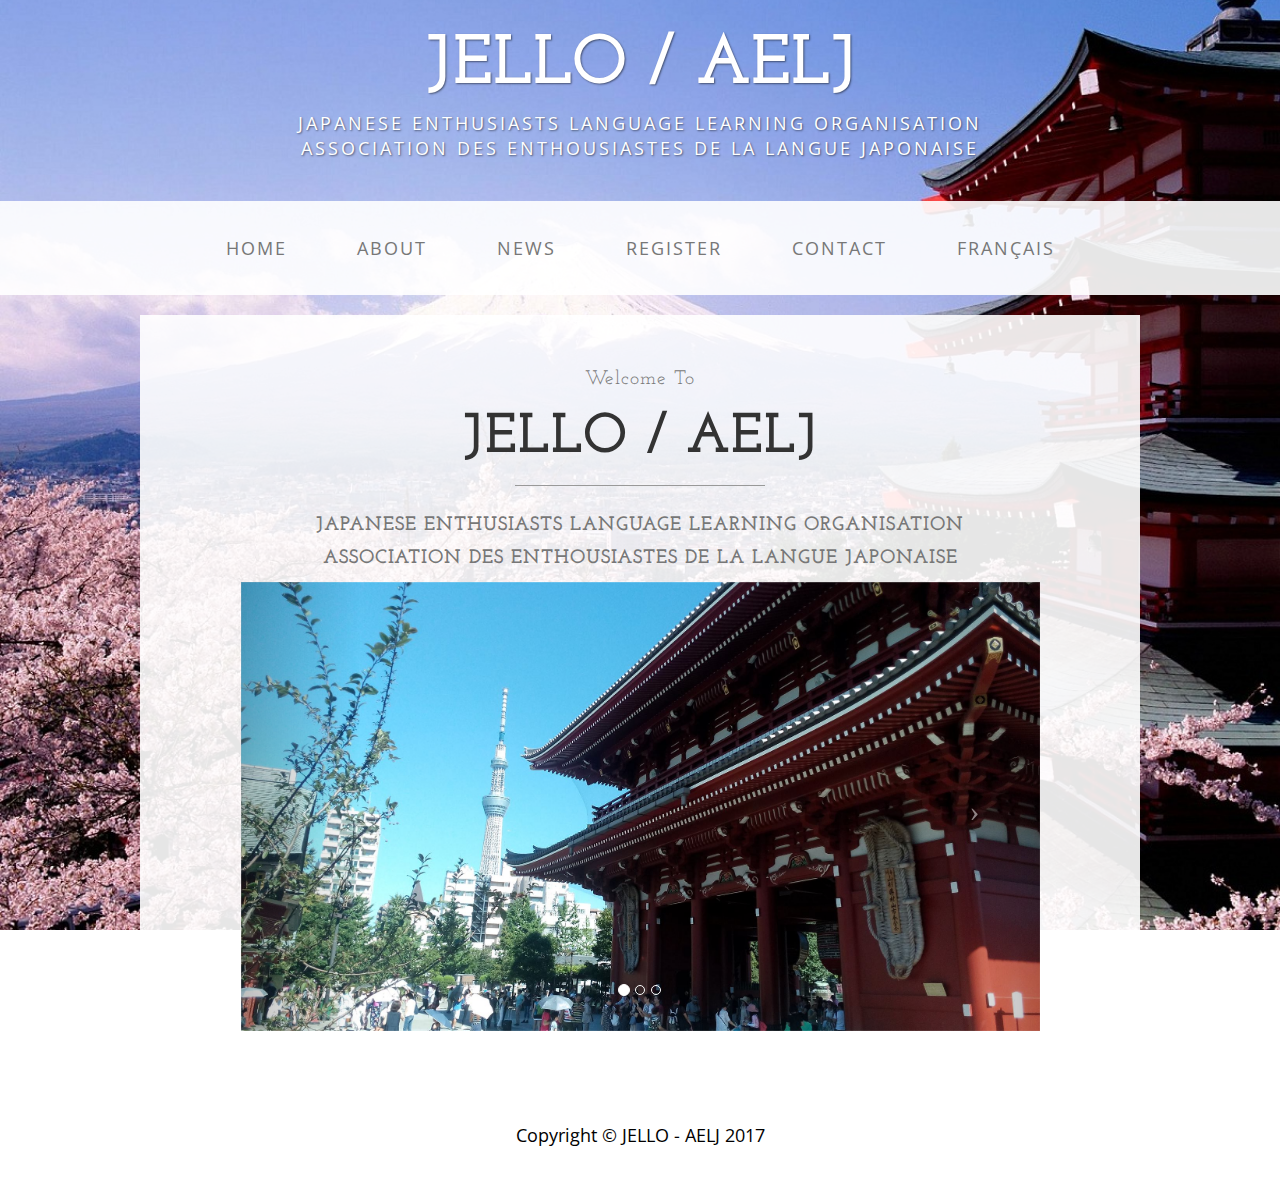
<file: index.html>
<!DOCTYPE html>
<html>

<head>

    <meta charset="utf-8">
    <meta http-equiv="X-UA-Compatible" content="IE=edge">
    <meta name="viewport" content="width=device-width, initial-scale=1">
    <meta name="description" content="Jello Aelj website">
    <meta name="author" content="Alexandre Stelzig">

    <title>JELLO / AELJ</title>

    <!-- Bootstrap Core CSS -->
    <link href="css/bootstrap.css" rel="stylesheet">

    <!-- Custom CSS -->
    <link href="css/business-casual.css" rel="stylesheet">

    <!-- Fonts -->
    <link href="https://fonts.googleapis.com/css?family=Open+Sans:300italic,400italic,600italic,700italic,800italic,400,300,600,700,800" rel="stylesheet" type="text/css">
    <link href="https://fonts.googleapis.com/css?family=Josefin+Slab:100,300,400,600,700,100italic,300italic,400italic,600italic,700italic" rel="stylesheet" type="text/css">

    <!-- HTML5 Shim and Respond.js IE8 support of HTML5 elements and media queries -->
    <!-- WARNING: Respond.js doesn't work if you view the page via file:// -->
    <!--[if lt IE 9]>
        <script src="https://oss.maxcdn.com/libs/html5shiv/3.7.0/html5shiv.js"></script>
        <script src="https://oss.maxcdn.com/libs/respond.js/1.4.2/respond.min.js"></script>
    <![endif]-->

    <!-- icon -->
    <link rel="icon" href="icon.png">

</head>

<body lang="en">

    <div class="brand">JELLO / AELJ</div>
    <div class="address-bar">Japanese Enthusiasts Language Learning Organisation <br> Association des Enthousiastes de la Langue Japonaise</div>

    <!-- Navigation -->
    <nav class="navbar navbar-default" role="navigation">
        <div class="container">
            <!-- Brand and toggle get grouped for better mobile display -->
            <div class="navbar-header">
                <button type="button" class="navbar-toggle" data-toggle="collapse" data-target="#bs-example-navbar-collapse-1">
                    <span class="sr-only">Toggle navigation</span>
                    <span class="icon-bar"></span>
                    <span class="icon-bar"></span>
                    <span class="icon-bar"></span>
                    <span class="icon-bar"></span>
                    <span class="icon-bar"></span>
                </button>
                <!-- navbar-brand is hidden on larger screens, but visible when the menu is collapsed -->
                <a class="navbar-brand" href="index.html">JELLO/AELJ</a>
            </div>
            <!-- Collect the nav links, forms, and other content for toggling -->
            <div class="collapse navbar-collapse" id="bs-example-navbar-collapse-1">
                <ul class="nav navbar-nav">
                    <li>
                        <a href="index.html">Home</a>
                    </li>
                    <li>
                        <a href="about.html">About</a>
                    </li>
                    <li>
                        <a href="news.html">News</a>
                    </li>
                    <li>
                        <a href="register.html">Register</a>
                    </li>
                    <li>
                        <a href="contact.html">Contact</a>
                    </li>
                    <li>
                        <a href="">Français</a>
                    </li>
                </ul>
            </div>
            <!-- /.navbar-collapse -->
        </div>
        <!-- /.container -->
    </nav>

    <div class="container">

        <div class="row">
            <div class="box">
                <div class="col-lg-12 text-center">

                    <h2 class="brand-before">
                        <small>Welcome to</small>
                    </h2>
                    <h1 class="brand-name">JELLO / AELJ</h1>
                    <hr class="tagline-divider">
                    <h2>
                        <small>
                            <strong>Japanese Enthusiasts Language Learning Organisation <br> Association des Enthousiastes de la Langue Japonaise</strong>
                        </small>
                    </h2>

                    <div id="carousel-example-generic" class="carousel slide">
                        <!-- Indicators -->
                        <ol class="carousel-indicators hidden-xs">
                            <li data-target="#carousel-example-generic" data-slide-to="0" class="active"></li>
                            <li data-target="#carousel-example-generic" data-slide-to="1"></li>
                            <li data-target="#carousel-example-generic" data-slide-to="2"></li>
                        </ol>

                        <!-- Wrapper for slides -->
                        <div class="carousel-inner">
                            <div class="item active">
                                <img class="img-responsive img-full center" src="img/home/slide-1.jpg" alt="">
                            </div>
                            <div class="item">
                                <img class="img-responsive img-full" src="img/home/slide-2.jpg" alt="">
                            </div>
                            <div class="item">
                                <img class="img-responsive img-full" src="img/home/slide-3.jpg" alt="">
                            </div>
                        </div>

                        <!-- Controls -->
                        <a class="left carousel-control" href="#carousel-example-generic" data-slide="prev">
                            <span class="icon-prev"></span>
                        </a>
                        <a class="right carousel-control" href="#carousel-example-generic" data-slide="next">
                            <span class="icon-next"></span>
                        </a>
                    </div>
                    
                </div>
            </div>
        </div>
        <div class="clearfix"></div>
    </div>
    <!-- /.container -->

    <footer>
        <div class="container">
            <div class="row">
                <div class="col-lg-12 text-center">
                    <p>Copyright &copy; JELLO - AELJ 2017</p>
                </div>
            </div>
        </div>
    </footer>

    <!-- jQuery -->
    <script src="js/jquery.js"></script>

    <!-- Bootstrap Core JavaScript -->
    <script src="js/bootstrap.js"></script>

    <!-- Script to Activate the Carousel -->
    <script>
    $('.carousel').carousel({
        interval: 5000 //changes the speed
    })
    </script>

</body>

</html>
</file>
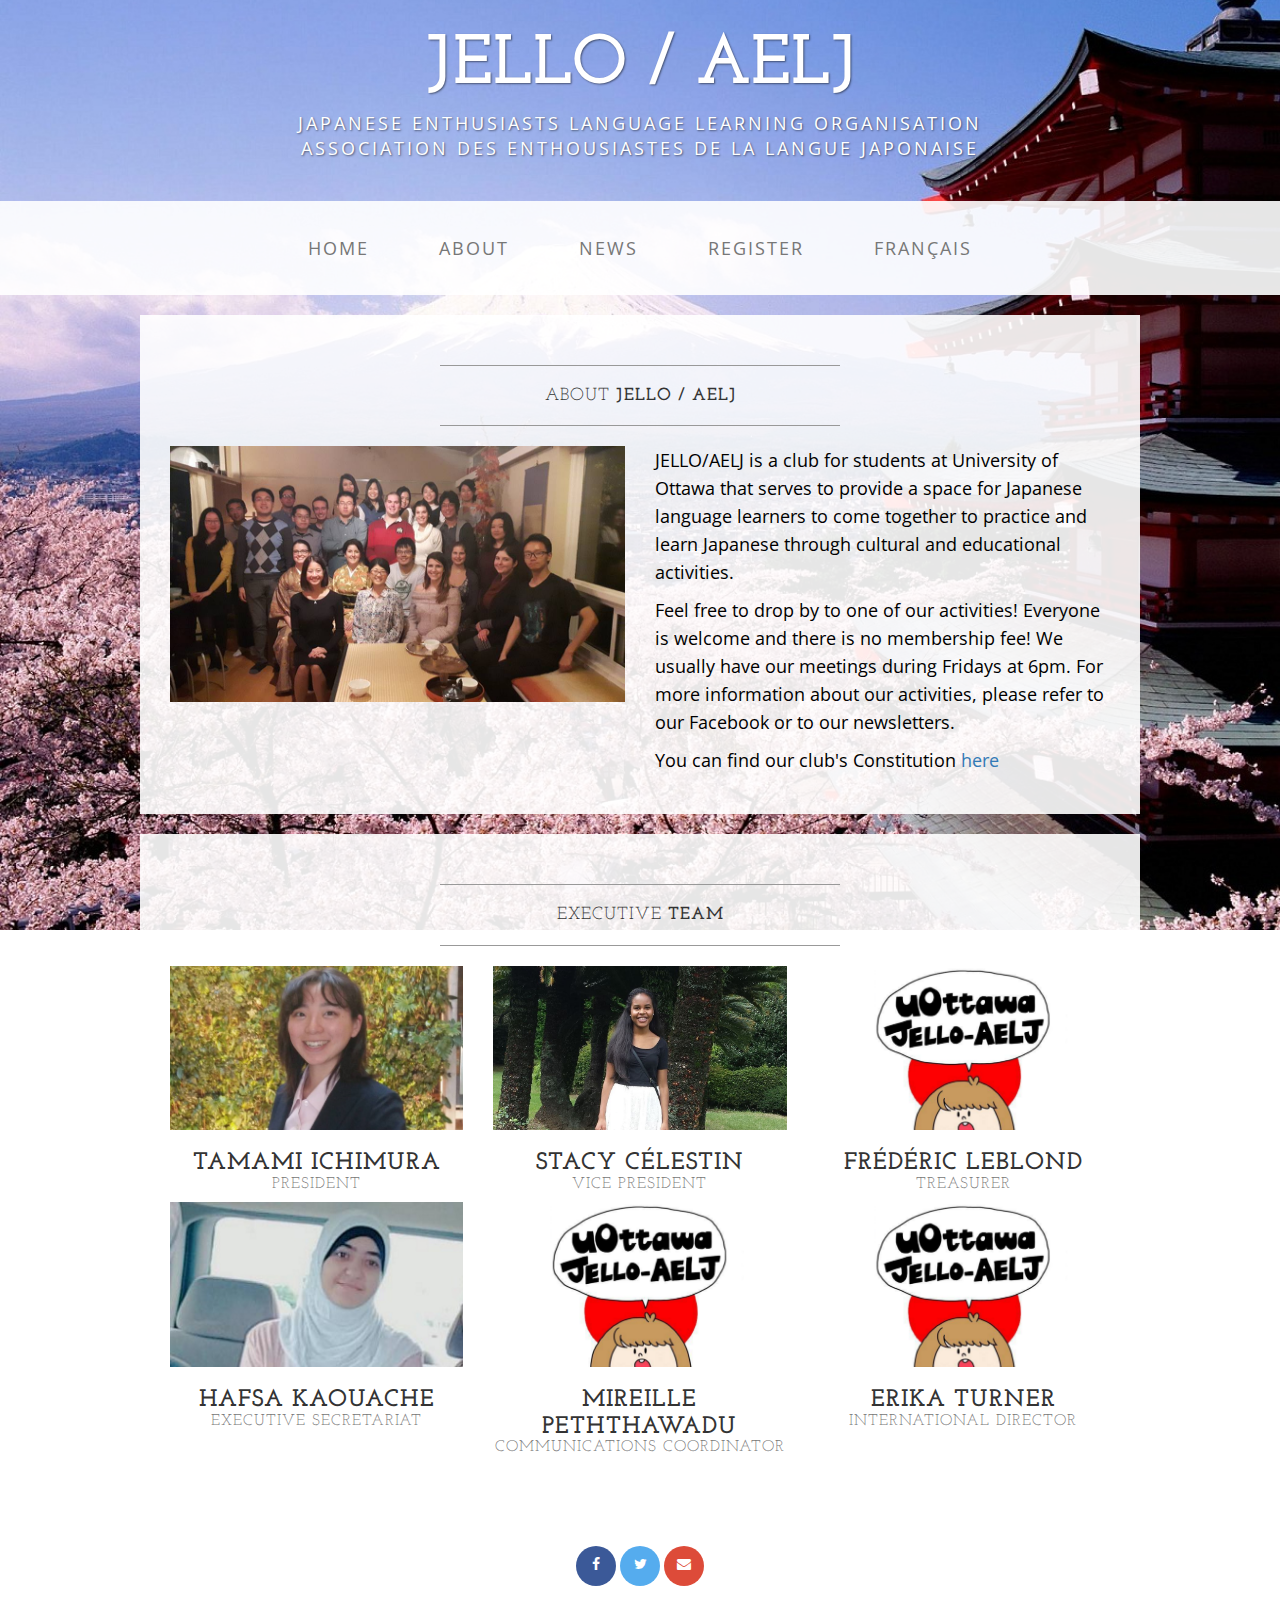
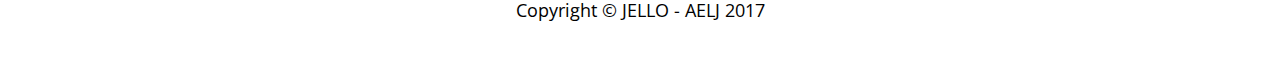
<file: about.html>
<!DOCTYPE html>
<html lang="en">

<head>

    <meta charset="utf-8">
    <meta http-equiv="X-UA-Compatible" content="IE=edge">
    <meta name="viewport" content="width=device-width, initial-scale=1">
    <meta name="description" content="">
    <meta name="author" content="">

    <title >JELLO / AELJ</title>

    <!-- Bootstrap Core CSS -->
    <link href="css/bootstrap.css" rel="stylesheet">

    <!-- Custom CSS -->
    <link href="css/business-casual.css" rel="stylesheet">

    <!-- Fonts -->
    <link href="https://fonts.googleapis.com/css?family=Open+Sans:300italic,400italic,600italic,700italic,800italic,400,300,600,700,800" rel="stylesheet" type="text/css">
    <link href="https://fonts.googleapis.com/css?family=Josefin+Slab:100,300,400,600,700,100italic,300italic,400italic,600italic,700italic" rel="stylesheet" type="text/css">

    <!-- HTML5 Shim and Respond.js IE8 support of HTML5 elements and media queries -->
    <!-- WARNING: Respond.js doesn't work if you view the page via file:// -->
    <!--[if lt IE 9]>
        <script src="https://oss.maxcdn.com/libs/html5shiv/3.7.0/html5shiv.js"></script>
        <script src="https://oss.maxcdn.com/libs/respond.js/1.4.2/respond.js"></script>
    <![endif]-->

    <!-- icon -->
    <link rel="icon" href="icon.png">

         <!-- social icons -->
    <link rel="stylesheet" href="https://cdnjs.cloudflare.com/ajax/libs/font-awesome/4.7.0/css/font-awesome.min.css">

</head>

<body>

    <div class="brand">JELLO / AELJ</div>
    <div class="address-bar">Japanese Enthusiasts Language Learning Organisation <br> Association des Enthousiastes de la Langue Japonaise</div>

    <!-- Navigation -->
    <nav class="navbar navbar-default" role="navigation">
        <div class="container">
            <!-- Brand and toggle get grouped for better mobile display -->
            <div class="navbar-header">
                <button type="button" class="navbar-toggle" data-toggle="collapse" data-target="#bs-example-navbar-collapse-1">
                    <span class="sr-only">Toggle navigation</span>
                    <span class="icon-bar"></span>
                    <span class="icon-bar"></span>
                    <span class="icon-bar"></span>
                    <span class="icon-bar"></span>
                    <span class="icon-bar"></span>
                </button>
                <!-- navbar-brand is hidden on larger screens, but visible when the menu is collapsed -->
                <a class="navbar-brand" href="index.html">JELLO/AELJ</a>
            </div>
            <!-- Collect the nav links, forms, and other content for toggling -->
            <div class="collapse navbar-collapse" id="bs-example-navbar-collapse-1">
                <ul class="nav navbar-nav">
                    <li>
                        <a id="en" href="index.html">Home</a>
                        <a id="fr" href="index.html">Accueil</a>
                    </li>
                    <li>
                        <a id="en" href="about.html">About</a>
                        <a id="fr" href="about.html">À propos</a>
                    </li>
                    <li>
                        <a id="en" href="news.html">News</a>
                        <a id="fr" href="news.html">Nouvelles</a>
                    </li>
                    <li>
                        <a id="en" href="register.html">Register</a>
                        <a id="fr" href="register.html">Enregistrer</a>
                    </li>
                    <li>
                        <a id="en" href="javascript:toggleLanguage()">Français</a>
                        <a id="fr" href="javascript:toggleLanguage()">English</a>
                    </li>
                </ul>
            </div>
            <!-- /.navbar-collapse -->
        </div>
        <!-- /.container -->
    </nav>

    <div class="container">

        <div class="row">
            <div class="box">
                <div class="col-lg-12">
                    <hr>
                    <h2 id="en" class="intro-text text-center">About
                        <strong>JELLO / AELJ</strong>
                    </h2>
                    <h2 id="fr" class="intro-text text-center">À Propos de
                        <strong>JELLO / AELJ</strong>
                    </h2>
                    <hr>
                </div>
                <div class="col-md-6">
                    <img class="img-responsive img-border-left" src="img/about/about-img.jpg" alt="">
                </div>
                <div id="en" class="col-md-6">
                    <p>JELLO/AELJ is a club for students at University of Ottawa that serves to provide a space for Japanese language learners to come together to practice and learn Japanese through cultural and educational activities.</p>
                    <p>Feel free to drop by to one of our activities! Everyone is welcome and there is no membership fee! We usually have our meetings during Fridays at 6pm. For more information about our activities, please refer to our Facebook or to our newsletters.</p>

                    <p>You can find our club's Constitution <a href="docs/JelloConstitution.pdf" target="_blank">here</a></p>
                </div>
                <div id="fr" class="col-md-6">
                    <p>JELLO/AELJ est un club pour les étudiants de l'Université d'Ottawa qui apprennent la langue japonaise et souhaitent se pratiquer et s'améliorer en participant à des activités culturelles et éducatives.</p>
                    <p>N'hésitez pas de venir faire un tour à une de nos activités! Tout le monde est bienvenu et c'est gratuit! Les activités se déroulent habituellement les vendredis soirs à 18h. Pour plus d'information sur nos activités, référer vous à notre Facebook ou nos bulletins électroniques.</p>

                    <p>Vous pouvez trouver notre Constitution <a href="docs/JelloConstitution.pdf" target="_blank">ici</a></p>
                </div>

                <div class="clearfix"></div>
            
            </div>
        </div>


        <div class="row">
            <div class="box">
                <div id="en" class="col-lg-12">
                    <hr>
                    <h2 class="intro-text text-center">Executive
                        <strong>Team</strong>
                    </h2>
                    <hr>
                </div>
                <div id="fr" class="col-lg-12">
                    <hr>
                    <h2 class="intro-text text-center">Équipe
                        <strong>Exécutive</strong>
                    </h2>
                    <hr>
                </div>
                <div class="col-sm-4 text-center">
                    <img class="img-responsive" src="img/profilePictures/TamamiProfile.jpg" alt="">
                    <h3>Tamami Ichimura
                        <br>
                        <small id="en">President</small>
                        <small id="fr">Présidente</small>
                    </h3>
                </div>
                <div class="col-sm-4 text-center">
                    <img class="img-responsive" src="img/profilePictures/StacyProfile.jpg" alt="">
                    <h3>Stacy Célestin
                        <br>
                        <small id="en">Vice President</small>
                        <small id="fr">Vice Présidente</small>
                    </h3>
                </div>
                <div class="col-sm-4 text-center">
                    <img class="img-responsive" src="img/about/empty.png" alt="">
                    <h3>Frédéric LeBlond
                        <br>
                        <small id="en">Treasurer</small>
                        <small id="fr">Trésorier</small>
                    </h3>
                </div>
                <div class="clearfix"></div>
                <div class="col-sm-4 text-center">
                    <img class="img-responsive" src="img/profilePictures/HafsaProfile.jpg" alt="">
                    <h3>Hafsa Kaouache
                        <br>
                        <small id="en">Executive Secretariat</small>
                        <small id="fr">Secrétariat exécutive</small>
                    </h3>
                </div>
                <div class="col-sm-4 text-center">
                    <img class="img-responsive" src="img/about/empty.png" alt="">
                    <h3>Mireille Peththawadu
                        <br>
                        <small id="en">Communications Coordinator</small>
                        <small id="fr">Coordonnateur des communications</small>
                    </h3>
                </div>
                <div class="col-sm-4 text-center">
                    <img class="img-responsive" src="img/about/empty.png" alt="">
                    <h3>Erika Turner
                        <br>
                        <small id="en">International Director</small>
                        <small id="fr">Directeure international</small>
                    </h3>
                </div>
                <div class="clearfix"></div>
            </div>
        </div>


    </div>

    <footer>
        <div class="container">

            <div class="row">
                <div class="col-lg-12 text-center">
                    <a href="https://www.facebook.com/jello.aelj/" class="fa fa-facebook" target="_blank"></a>
                    <a href="https://twitter.com/jello_aelj?lang=en" class="fa fa-twitter" target="_blank"></a>
                    <a href="mailto:jello.aelj@gmail.com" class="fa fa-envelope" target="_blank"></a>

                    <p>Copyright &copy; JELLO - AELJ 2017</p>
                </div>
            </div>
        </div>
    </footer>

    <!-- jQuery -->
    <script src="js/jquery.js"></script>

    <!-- language script -->
    <script src="js/languageScript.js"></script>

    <!-- Bootstrap Core JavaScript -->
    <script src="js/bootstrap.js"></script>

</body>

</html>
</file>
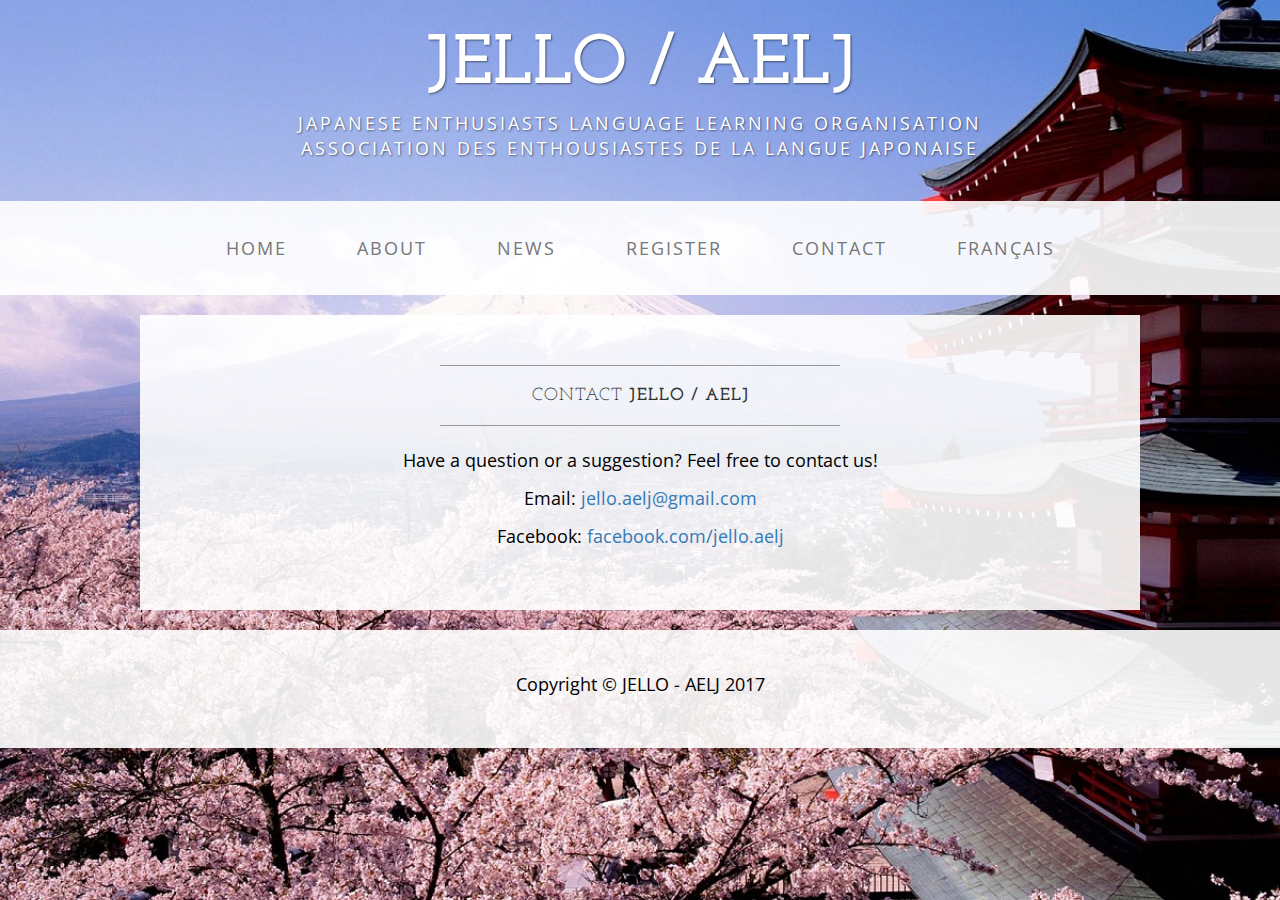
<file: contact.html>
<!DOCTYPE html>
<html lang="en">

<head>

    <meta charset="utf-8">
    <meta http-equiv="X-UA-Compatible" content="IE=edge">
    <meta name="viewport" content="width=device-width, initial-scale=1">
    <meta name="description" content="">
    <meta name="author" content="">

    <title>JELLO / AELJ</title>

    <!-- Bootstrap Core CSS -->
    <link href="css/bootstrap.css" rel="stylesheet">

    <!-- Custom CSS -->
    <link href="css/business-casual.css" rel="stylesheet">

    <!-- Fonts -->
    <link href="https://fonts.googleapis.com/css?family=Open+Sans:300italic,400italic,600italic,700italic,800italic,400,300,600,700,800" rel="stylesheet" type="text/css">
    <link href="https://fonts.googleapis.com/css?family=Josefin+Slab:100,300,400,600,700,100italic,300italic,400italic,600italic,700italic" rel="stylesheet" type="text/css">

    <!-- HTML5 Shim and Respond.js IE8 support of HTML5 elements and media queries -->
    <!-- WARNING: Respond.js doesn't work if you view the page via file:// -->
    <!--[if lt IE 9]>
        <script src="https://oss.maxcdn.com/libs/html5shiv/3.7.0/html5shiv.js"></script>
        <script src="https://oss.maxcdn.com/libs/respond.js/1.4.2/respond.min.js"></script>
    <![endif]-->

    <!-- icon -->
    <link rel="icon" href="icon.png">

</head>

<body>

    <div class="brand">JELLO / AELJ</div>
    <div class="address-bar">Japanese Enthusiasts Language Learning Organisation <br> Association des Enthousiastes de la Langue Japonaise</div>

    <!-- Navigation -->
    <nav class="navbar navbar-default" role="navigation">
        <div class="container">
            <!-- Brand and toggle get grouped for better mobile display -->
            <div class="navbar-header">
                <button type="button" class="navbar-toggle" data-toggle="collapse" data-target="#bs-example-navbar-collapse-1">
                    <span class="sr-only">Toggle navigation</span>
                    <span class="icon-bar"></span>
                    <span class="icon-bar"></span>
                    <span class="icon-bar"></span>
                    <span class="icon-bar"></span>
                    <span class="icon-bar"></span>
                </button>
                <!-- navbar-brand is hidden on larger screens, but visible when the menu is collapsed -->
                <a class="navbar-brand" href="index.html">JELLO/AELJ</a>
            </div>
            <!-- Collect the nav links, forms, and other content for toggling -->
            <div class="collapse navbar-collapse" id="bs-example-navbar-collapse-1">
                <ul class="nav navbar-nav">
                    <li>
                        <a href="index.html">Home</a>
                    </li>
                    <li>
                        <a href="about.html">About</a>
                    </li>
                    <li>
                        <a href="news.html">News</a>
                    </li>
                    <li>
                        <a href="register.html">Register</a>
                    </li>
                    <li>
                        <a href="contact.html">Contact</a>
                    </li>
                    <li>
                        <a href='javascript:Localize.setLanguage("fr")'>Français</a>
                    </li>
                </ul>
            </div>
            <!-- /.navbar-collapse -->
        </div>
        <!-- /.container -->
    </nav>

    <div class="container">

        <div class="row">
            <div class="box">
                <div class="col-lg-12 center">
                    <hr>
                    <h2 class="intro-text text-center">Contact
                        <strong>JELLO / AELJ</strong>
                    </h2>
                    <hr>
                    <p>Have a question or a suggestion? Feel free to contact us!</p>
                    <p>Email:  <a href="mailto:jello.aelj@gmail.com" target="_top">jello.aelj@gmail.com</a></p>
                    <p>Facebook:  <a href="https://www.facebook.com/jello.aelj/" target="_blank">facebook.com/jello.aelj</a></p>

                    <div class="clearfix"></div>
                    <br>
                </div>
            </div>
        </div>

    </div>
    <!-- /.container -->

    <footer>
        <div class="container">
            <div class="row">
                <div class="col-lg-12 text-center">
                    <p>Copyright &copy; JELLO - AELJ 2017
                    </p>
                </div>
            </div>
        </div>
    </footer>

    <!-- jQuery -->
    <script src="js/jquery.js"></script>

    <!-- Bootstrap Core JavaScript -->
    <script src="js/bootstrap.js"></script>

</body>

</html>
</file>
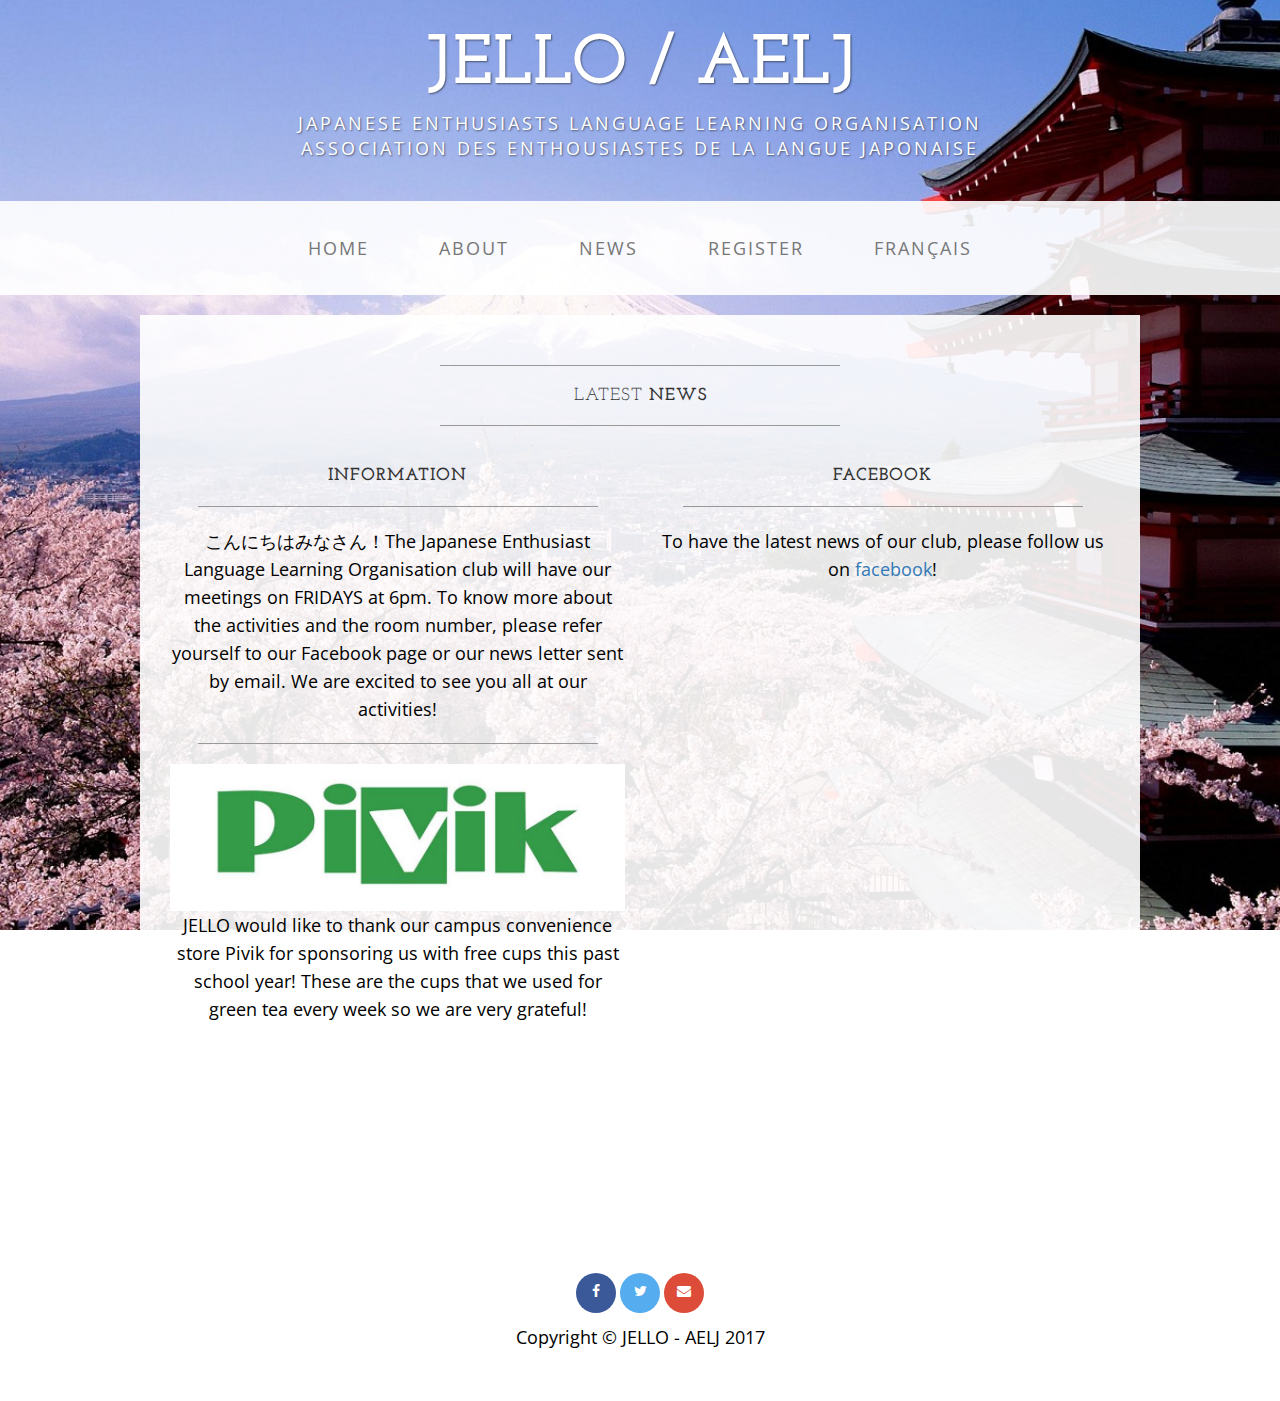
<file: news.html>
<!DOCTYPE html>
<html lang="en">

<head>

    <meta charset="utf-8">
    <meta http-equiv="X-UA-Compatible" content="IE=edge">
    <meta name="viewport" content="width=device-width, initial-scale=1">
    <meta name="description" content="Jello Aelj website">
    <meta name="author" content="Alexandre Stelzig">

    <title>JELLO / AELJ</title>

    <!-- Bootstrap Core CSS -->
    <link href="css/bootstrap.css" rel="stylesheet">

    <!-- Custom CSS -->
    <link href="css/business-casual.css" rel="stylesheet">

    <!-- Fonts -->
    <link href="https://fonts.googleapis.com/css?family=Open+Sans:300italic,400italic,600italic,700italic,800italic,400,300,600,700,800" rel="stylesheet" type="text/css">
    <link href="https://fonts.googleapis.com/css?family=Josefin+Slab:100,300,400,600,700,100italic,300italic,400italic,600italic,700italic" rel="stylesheet" type="text/css">

    <!-- HTML5 Shim and Respond.js IE8 support of HTML5 elements and media queries -->
    <!-- WARNING: Respond.js doesn't work if you view the page via file:// -->
    <!--[if lt IE 9]>
        <script src="https://oss.maxcdn.com/libs/html5shiv/3.7.0/html5shiv.js"></script>
        <script src="https://oss.maxcdn.com/libs/respond.js/1.4.2/respond.min.js"></script>
    <![endif]-->

    <!-- icon -->
    <link rel="icon" href="icon.png">

         <!-- social icons -->
    <link rel="stylesheet" href="https://cdnjs.cloudflare.com/ajax/libs/font-awesome/4.7.0/css/font-awesome.min.css">

</head>

<body>

    <div class="brand">JELLO / AELJ</div>
    <div class="address-bar">Japanese Enthusiasts Language Learning Organisation <br> Association des Enthousiastes de la Langue Japonaise</div>

    <!-- Navigation -->
    <nav class="navbar navbar-default" role="navigation">
        <div class="container">
            <!-- Brand and toggle get grouped for better mobile display -->
            <div class="navbar-header">
                <button type="button" class="navbar-toggle" data-toggle="collapse" data-target="#bs-example-navbar-collapse-1">
                    <span class="sr-only">Toggle navigation</span>
                    <span class="icon-bar"></span>
                    <span class="icon-bar"></span>
                    <span class="icon-bar"></span>
                    <span class="icon-bar"></span>
                    <span class="icon-bar"></span>
                </button>
                <!-- navbar-brand is hidden on larger screens, but visible when the menu is collapsed -->
                <a class="navbar-brand" href="index.html">JELLO/AELJ</a>
            </div>
            <!-- Collect the nav links, forms, and other content for toggling -->
            <div class="collapse navbar-collapse" id="bs-example-navbar-collapse-1">
                <ul class="nav navbar-nav">
                    <li>
                        <a id="en" href="index.html">Home</a>
                        <a id="fr" href="index.html">Accueil</a>
                    </li>
                    <li>
                        <a id="en" href="about.html">About</a>
                        <a id="fr" href="about.html">À propos</a>
                    </li>
                    <li>
                        <a id="en" href="news.html">News</a>
                        <a id="fr" href="news.html">Nouvelles</a>
                    </li>
                    <li>
                        <a id="en" href="register.html">Register</a>
                        <a id="fr" href="register.html">Enregistrer</a>
                    </li>
                    <li>
                        <a id="en" href="javascript:toggleLanguage()">Français</a>
                        <a id="fr" href="javascript:toggleLanguage()">English</a>
                    </li>
                </ul>
            </div>
            <!-- /.navbar-collapse -->
        </div>
        <!-- /.container -->
    </nav>

    <div class="container">

    
        <div class="row">
            <div class="box center">
                <div id="en" class="col-lg-12">
                    <hr>
                    <h2 class="intro-text text-center">Latest
                        <strong>news</strong>
                    </h2>
                    <hr>
                </div>

                <div id="fr" class="col-lg-12">
                    <hr>
                    <h2 class="intro-text text-center">Dernières
                        <strong>Nouvelles</strong>
                    </h2>
                    <hr>
                </div>

                <div class="col-md-6">

                    <h2 class="intro-text text-center">
                        <strong>Information</strong>
                    </h2>
                    <hr>
                    <p id="en" >こんにちはみなさん！The Japanese Enthusiast Language Learning Organisation club will have our meetings on FRIDAYS at 6pm. To know more about the activities and the room number, please refer yourself to our Facebook page or our news letter sent by email. We are excited to see you all at our activities!</p>
                    <p id="fr" >こんにちはみなさん！ L'Association des Enthousiastes de la Langue Japonaise va avoir des activités tous les VENDREDIS à 18h. Pour savoir plus d'information sur nos activités, s'il vous plaît référez-vous à notre Facebook et nos bulletins électroniques. Nous sommes excités de vous voir à nos activités!</p>

                    <hr>
                    <img class="img-responsive img-border-left" src="img/home/pivik-logo.jpg" alt="">

                    <div class="clearfix"></div>
                    <p id="en" >JELLO would like to thank our campus convenience store Pivik for sponsoring us with free cups this past school year! These are the cups that we used for green tea every week so we are very grateful!</p>
                    <p id="fr" >L’AELJ aimerait remercier notre commanditaire Pivik, le dépanneur de l’université d’Ottawa, qui nous a fourni des verres gratuitement durant la dernière année scolaire. Ce sont les verres que nous avons utilisés pour le thé vert à chaque semaine, et donc nous en sommes très reconnaissants.</p>
                </div>


                <div class="col-md-6">
                    <h2 class="intro-text text-center">
                        <strong>Facebook</strong>
                    </h2>
                    <hr>

                    <p id="en">To have the latest news of our club, please follow us on <a href="https://www.facebook.com/jello.aelj/" target="_blank">facebook</a>!</p>
                    <p id="fr">Pour avoir les dernières actualités de notre club, s'il vous plait suivez nous sur <a href="https://www.facebook.com/jello.aelj/" target="_blank">facebook</a>!</p>

                    <iframe src="https://www.facebook.com/plugins/page.php?href=https%3A%2F%2Fwww.facebook.com%2Fjello.aelj%2F&tabs=timeline&width=450&height=750&small_header=false&adapt_container_width=true&hide_cover=false&show_facepile=false&appId" width="450" height="600" style="border:none;overflow:hidden" scrolling="no" frameborder="0" allowTransparency="true"></iframe>
                </div>

                 
               
                <div class="clearfix"></div>
            </div>
        </div>



    </div>

        

    </div>
    <!-- /.container -->

    <footer>
        <div class="container">

            <div class="row">
                <div class="col-lg-12 text-center">
                    <a href="https://www.facebook.com/jello.aelj/" class="fa fa-facebook" target="_blank"></a>
                    <a href="https://twitter.com/jello_aelj?lang=en" class="fa fa-twitter" target="_blank"></a>
                    <a href="mailto:jello.aelj@gmail.com" class="fa fa-envelope" target="_blank"></a>

                    <p>Copyright &copy; JELLO - AELJ 2017</p>
                </div>
            </div>
        </div>
    </footer>

    <!-- jQuery -->
    <script src="js/jquery.js"></script>

    <!-- Bootstrap Core JavaScript -->
    <script src="js/bootstrap.js"></script>

        <!-- language script -->
    <script src="js/languageScript.js"></script>

    <!-- Script to Activate the Carousel -->
    <script>
    $('.carousel').carousel({
        interval: 5000 //changes the speed
    })
    </script>

</body>

</html>
</file>
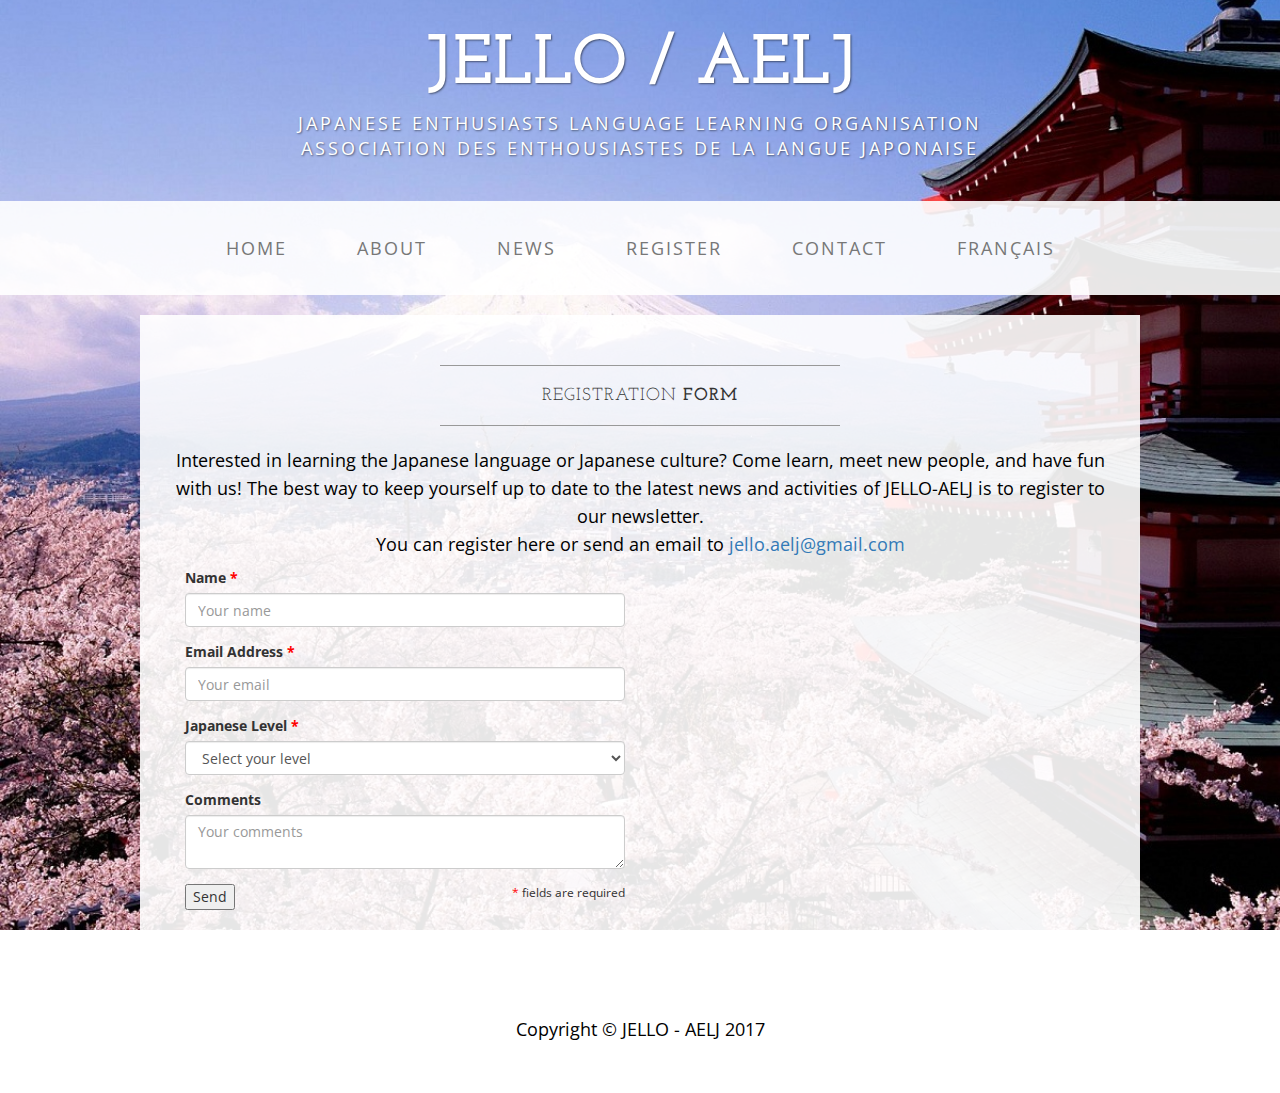
<file: register.html>
<!DOCTYPE html>
<html lang="en">

<head>

    <meta name="referrer" content="origin">

    <meta charset="utf-8">
    <meta http-equiv="X-UA-Compatible" content="IE=edge">
    <meta name="viewport" content="width=device-width, initial-scale=1">
    <meta name="description" content="">
    <meta name="author" content="">

    <title>JELLO / AELJ</title>

    <!-- Bootstrap Core CSS -->
    <link href="css/bootstrap.css" rel="stylesheet">

    <!-- Custom CSS -->
    <link href="css/business-casual.css" rel="stylesheet">

    <!-- Fonts -->
    <link href="https://fonts.googleapis.com/css?family=Open+Sans:300italic,400italic,600italic,700italic,800italic,400,300,600,700,800" rel="stylesheet" type="text/css">
    <link href="https://fonts.googleapis.com/css?family=Josefin+Slab:100,300,400,600,700,100italic,300italic,400italic,600italic,700italic" rel="stylesheet" type="text/css">

    <!-- icon -->
    <link rel="icon" href="icon.png">

    <script src="js/emailValidation.js"></script>

    <!-- HTML5 Shim and Respond.js IE8 support of HTML5 elements and media queries -->
    <!-- WARNING: Respond.js doesn't work if you view the page via file:// -->
    <!--[if lt IE 9]>
        <script src="https://oss.maxcdn.com/libs/html5shiv/3.7.0/html5shiv.js"></script>
        <script src="https://oss.maxcdn.com/libs/respond.js/1.4.2/respond.min.js"></script>
    <![endif]-->

</head>

<body>

    <div class="brand">JELLO / AELJ</div>
    <div class="address-bar">Japanese Enthusiasts Language Learning Organisation <br> Association des Enthousiastes de la Langue Japonaise</div>

    <!-- Navigation -->
    <nav class="navbar navbar-default" role="navigation">
        <div class="container">
            <!-- Brand and toggle get grouped for better mobile display -->
            <div class="navbar-header">
                <button type="button" class="navbar-toggle" data-toggle="collapse" data-target="#bs-example-navbar-collapse-1">
                    <span class="sr-only">Toggle navigation</span>
                    <span class="icon-bar"></span>
                    <span class="icon-bar"></span>
                    <span class="icon-bar"></span>
                    <span class="icon-bar"></span>
                    <span class="icon-bar"></span>
                </button>
                <!-- navbar-brand is hidden on larger screens, but visible when the menu is collapsed -->
                <a class="navbar-brand" href="index.html">JELLO/AELJ</a>
            </div>
            <!-- Collect the nav links, forms, and other content for toggling -->
            <div class="collapse navbar-collapse" id="bs-example-navbar-collapse-1">
                <ul class="nav navbar-nav">
                    <li>
                        <a href="index.html">Home</a>
                    </li>
                    <li>
                        <a href="about.html">About</a>
                    </li>
                    <li>
                        <a href="news.html">News</a>
                    </li>
                    <li>
                        <a href="register.html">Register</a>
                    </li>
                    <li>
                        <a href="contact.html">Contact</a>
                    </li>
                    <li>
                        <a href='javascript:Localize.setLanguage("fr")'>Français</a>
                    </li>
                </ul>
            </div>
            <!-- /.navbar-collapse -->
        </div>
        <!-- /.container -->
    </nav>

    <div class="container">

        <div class="row">
            <div class="box">
                <div class="col-lg-12">
                    <hr>
                    <h2 class="intro-text text-center">Registration
                        <strong>form</strong>
                    </h2>
                    <hr>
                    <p class="center">Interested in learning the Japanese language or Japanese culture? Come learn, meet new people, and have fun with us! The best way to keep yourself up to date to the latest news and activities of JELLO-AELJ is to register to our newsletter. <br> You can register here or send an email to <a href="mailto:jello.aelj@gmail.com" target="_top">jello.aelj@gmail.com</a></p>


                    
                     
                     <form id="form">
                        
                        <input type="hidden" name="_subject" value="JELLO-AELJ REGISTRATION - WEBSITE" />
                        <input type="hidden" name="_next" value="//jello-aelj.github.io/register.html" />

                        <!-- name input -->
                        <div class="form-group col-lg-6">
                            <label>Name <span style="color: red">*</span></label>
                            <span id="nameError" style="color: red; display: none">field cannot be empty</span>
                            <input autocomplete="off" id="name" type="text" name="name"
                            class="form-control"placeholder="Your name" style="border:1px solid #CCCCCC">
                        </div> 

                        <div class="clearfix"></div>

                        <!-- email input -->
                        <div class="form-group col-lg-6">
                            <label>Email Address <span style="color: red">*</span></label>
                            <span id="emailError" style="color: red; display: none">field cannot be empty</span>
                            <span id="emailInvalidError" style="color: red; display: none">invalid email format</span>
                            <input autocomplete="off" id="email" type="email" name="_replyto"class="form-control"placeholder="Your email" style="border:1px solid #CCCCCC">
                        </div>

                        <div class="clearfix"></div>

                        <!-- level input -->
                         <div class="form-group col-lg-6">
                            <label>Japanese Level <span style="color: red">*</span></label>
                            <span id="levelError" style="color: red; display: none">field cannot be empty</span>
                            <select id="level" name="Japanese Level" class="form-control" style="border:1px solid #CCCCCC">
                                <option value="" disabled selected>Select your level</option>
                                <option value="beginner">Beginner</option>
                                <option value="intermidiate">Intermediate</option>
                                <option value="advanced">Advanced</option>
                                <option value="native">Native</option>
                            </select>
                        </div>

                        <div class="clearfix"></div>

                        <!-- comments input -->
                        <div class="form-group col-lg-6">
                            <label>Comments</label>
                            <textarea autocomplete="off" id="comments" type="text" name="Comments" class="form-control"placeholder="Your comments" style="border:1px solid #CCCCCC"></textarea>
                        </div>
                        
                        <div class="clearfix"></div>
                        
                        <!-- submit - doesnt work on local, needs to be on a server -->
                        <div class="form-group col-lg-6">
    
                                <button  onclick="location.href='javascript:submitEmail()'" type="button">
                                Send</button>

                                <small style="float:right"><span style="color: red">*</span> fields are required</small>


                            
                        </div>

                    </form>



                </div>
            </div>
        </div>
        <div class="clearfix"></div>

    </div>
    <!-- /.container -->

    <footer>
        <div class="container">
            <div class="row">
                <div class="col-lg-12 text-center">
                    <p>Copyright &copy; JELLO - AELJ 2017</p>
                </div>
            </div>
        </div>
    </footer>

    <!-- jQuery -->
    <script src="js/jquery.js"></script>
    <script type="text/javascript" src="https://ajax.googleapis.com/ajax/libs/jquery/2.1.4/jquery.min.js"></script>

    <!-- Bootstrap Core JavaScript -->
    <script src="js/bootstrap.js"></script>

</body>

</html>
</file>
<file: css/business-casual.css>
/*!
 * Start Bootstrap - Business Casual (http://startbootstrap.com/)
 * Copyright 2013-2016 Start Bootstrap
 * Licensed under MIT (https://github.com/BlackrockDigital/startbootstrap/blob/gh-pages/LICENSE)
 */

body {
    font-family: "Open Sans","Helvetica Neue",Helvetica,Arial,sans-serif;
    background: url('../img/background-img.jpg') no-repeat center center fixed;
    -webkit-background-size: cover;
    -moz-background-size: cover;
    background-size: cover;
    -o-background-size: cover;
}

h1,
h2,
h3,
h4,
h5,
h6 {
    text-transform: uppercase;
    font-family: "Josefin Slab","Helvetica Neue",Helvetica,Arial,sans-serif;
    font-weight: 700;
    letter-spacing: 1px;
}

p {
    font-size: 1.25em;
    line-height: 1.6;
    color: #000;
}

hr {
    max-width: 400px;
    border-color: #999999;
}

.brand,
.address-bar {
    display: none;
}

.navbar-brand {
    text-transform: uppercase;
    font-weight: 900;
    letter-spacing: 2px;
}

.navbar-nav {
    text-transform: uppercase;
    font-weight: 400;
    letter-spacing: 2px;
}

.img-full {
    min-width: 100%;
}

.brand-before,
.brand-name {
    text-transform: capitalize;
}

.brand-before {
    margin: 15px 0;
}

.brand-name {
    margin: 0;
    font-size: 4em;
}

.tagline-divider {
    margin: 15px auto 3px;
    max-width: 250px;
    border-color: #999999;
}

.box {
    margin-bottom: 20px;
    padding: 30px 15px;
    background: #fff;
    background: rgba(255,255,255,0.9);
}

.intro-text {
    text-transform: uppercase;
    font-size: 1.25em;
    font-weight: 400;
    letter-spacing: 1px;
}

.img-border {
    float: none;
    margin: 0 auto 0;
    border: #999999 solid 1px;
}

.img-left {
    float: none;
    margin: 0 auto 0;
}

footer {
    background: #fff;
    background: rgba(255,255,255,0.9);
    padding: 30px 0;
}

footer p {
    padding: 10px 0;
}


@media screen and (min-width:1000px) {
    .brand {
        display: inherit;
        margin: 0;
        padding: 30px 0 10px;
        text-align: center;
        text-shadow: 1px 1px 2px rgba(0,0,0,0.5);
        font-family: "Josefin Slab","Helvetica Neue",Helvetica,Arial,sans-serif;
        font-size: 5em;
        font-weight: 700;
        line-height: normal;
        color: #fff;
    }

    .top-divider {
        margin-top: 0;
    }

    .img-left {
        float: left;
        margin-right: 25px;
    }

    .address-bar {
        display: inherit;
        margin: 0;
        padding: 0 0 40px;
        text-align: center;
        text-shadow: 1px 1px 2px rgba(0,0,0,0.5);
        text-transform: uppercase;
        font-size: 1.25em;
        font-weight: 400;
        letter-spacing: 3px;
        color: #fff;
    }

    .navbar {
        border-radius: 0;
    }

    .navbar-header {
        display: none;
    }

    .navbar {
        min-height: 0;
    }

    .navbar-default {
        border: none;
        background: #fff;
        background: rgba(255,255,255,0.9);
    }

    .nav>li>a {
        padding: 35px;
    }

    .navbar-nav>li>a {
        line-height: normal;
    }

    .navbar-nav {
        display: table;
        float: none;
        margin: 0 auto;
        table-layout: fixed;
        font-size: 1.25em;
    }
}


.center{
    text-align:center;
}

iframe {
        display:none; 
        margin-left: auto;
    margin-right: auto;
    }

@media screen and (min-width:1200px) {
    .box:after {
        content: '';
        display: table;
        clear: both;
    }
}

@media screen and (min-width: 500px) {
 iframe {
        display:block; 
    }
}

select[disabled="disabled"] {
    color: #933;
    background-color: #ffc;
}

.fa {
    padding: 11px;
    font-size: 13px;
    width: 40px;
    height: 40px;
    text-align: center;
    text-decoration: none;
    border-radius: 50%;
}

/* Add a hover effect if you want */
.fa:hover {
    opacity: 0.7;
}

/* Set a specific color for each brand */

/* Facebook */
.fa-facebook {
    background: #3B5998;
    color: white;
}
.fa-twitter {
    background: #55acee;
    color: white;
}

.fa-envelope {
    background: #dd4b39;
    color: white;
}

#fr{
    display: none;
}
</file>
